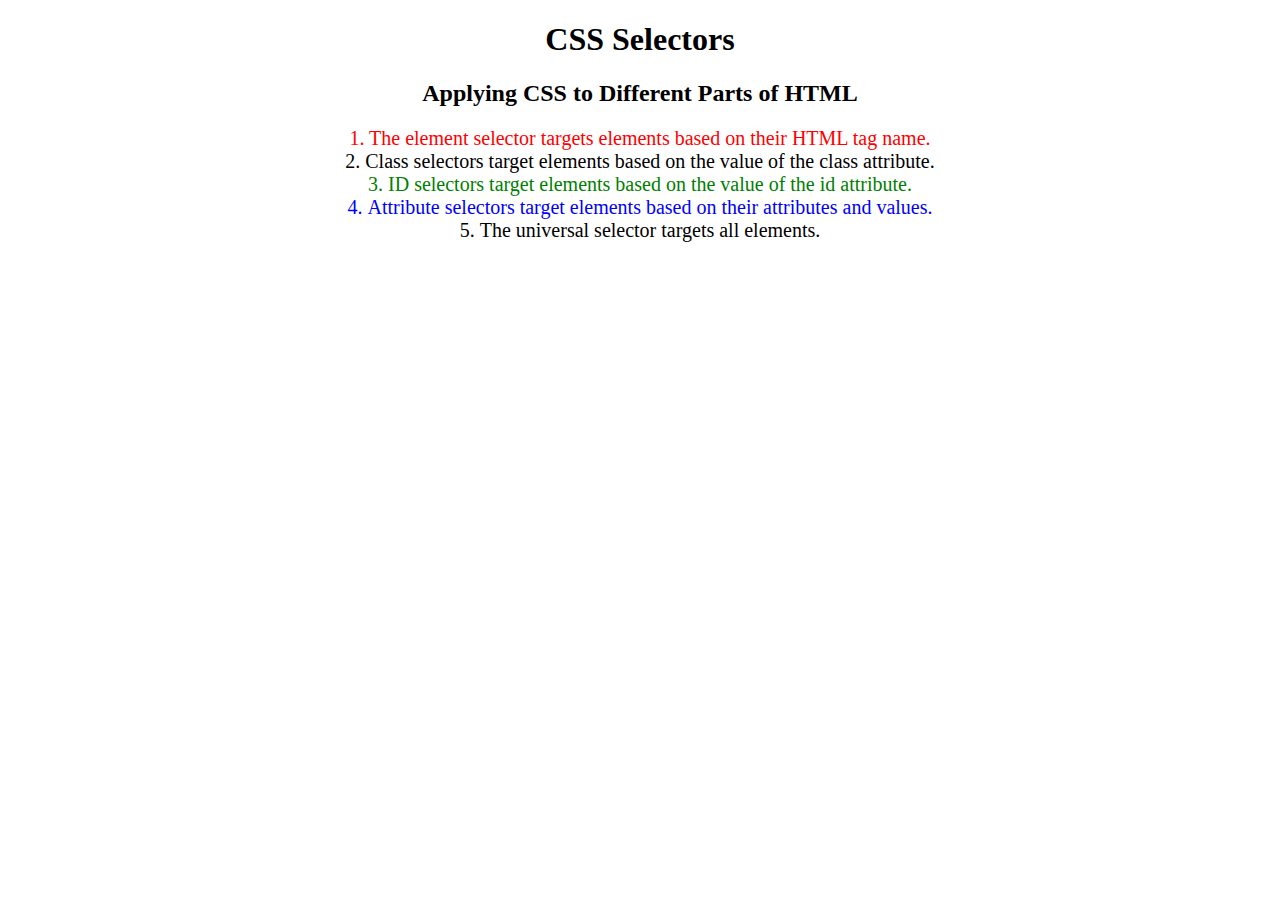
<file: 5.3 CSS Selectors/index.html>
<!DOCTYPE html>
<html lang="en">

<head>
  <meta charset="UTF-8">
  <title>CSS Selectors</title>
  <link rel="stylesheet" href="./style.css" />
</head>

<body>
  <h1>CSS Selectors</h1>
  <h2>Applying CSS to Different Parts of HTML</h2>
  <!-- TODO 1: Set the CSS for all paragraph tags to "color: red" -->
  <p class="note">1. The element selector targets elements based on their HTML tag name.</p>

  <ol>
    <!-- TODO 2: Set the CSS for all elements with a class of "note" to "font-size: 20px" -->
    <li class="note" value="2">Class selectors target elements based on the value of the class attribute.</li>

    <!-- TODO 3: Set the CSS for the element with an id of "id-selector-demo" to "color: green" -->
    <li class="note" id="id-selector-demo" value="3">ID selectors target elements based on the value of the id
      attribute.</li>

    <!-- TODO 4: Set the CSS for the li elements that have the "value" attribute set to "4" to have "color: blue" -->
    <li class="note" value="4">Attribute selectors target elements based on their attributes and values.</li>

    <!-- TODO 5: Set all elements to have "text-align: center" -->
    <li class="note" value="5">The universal selector targets all elements.</li>
  </ol>
</body>

</html>
</file>
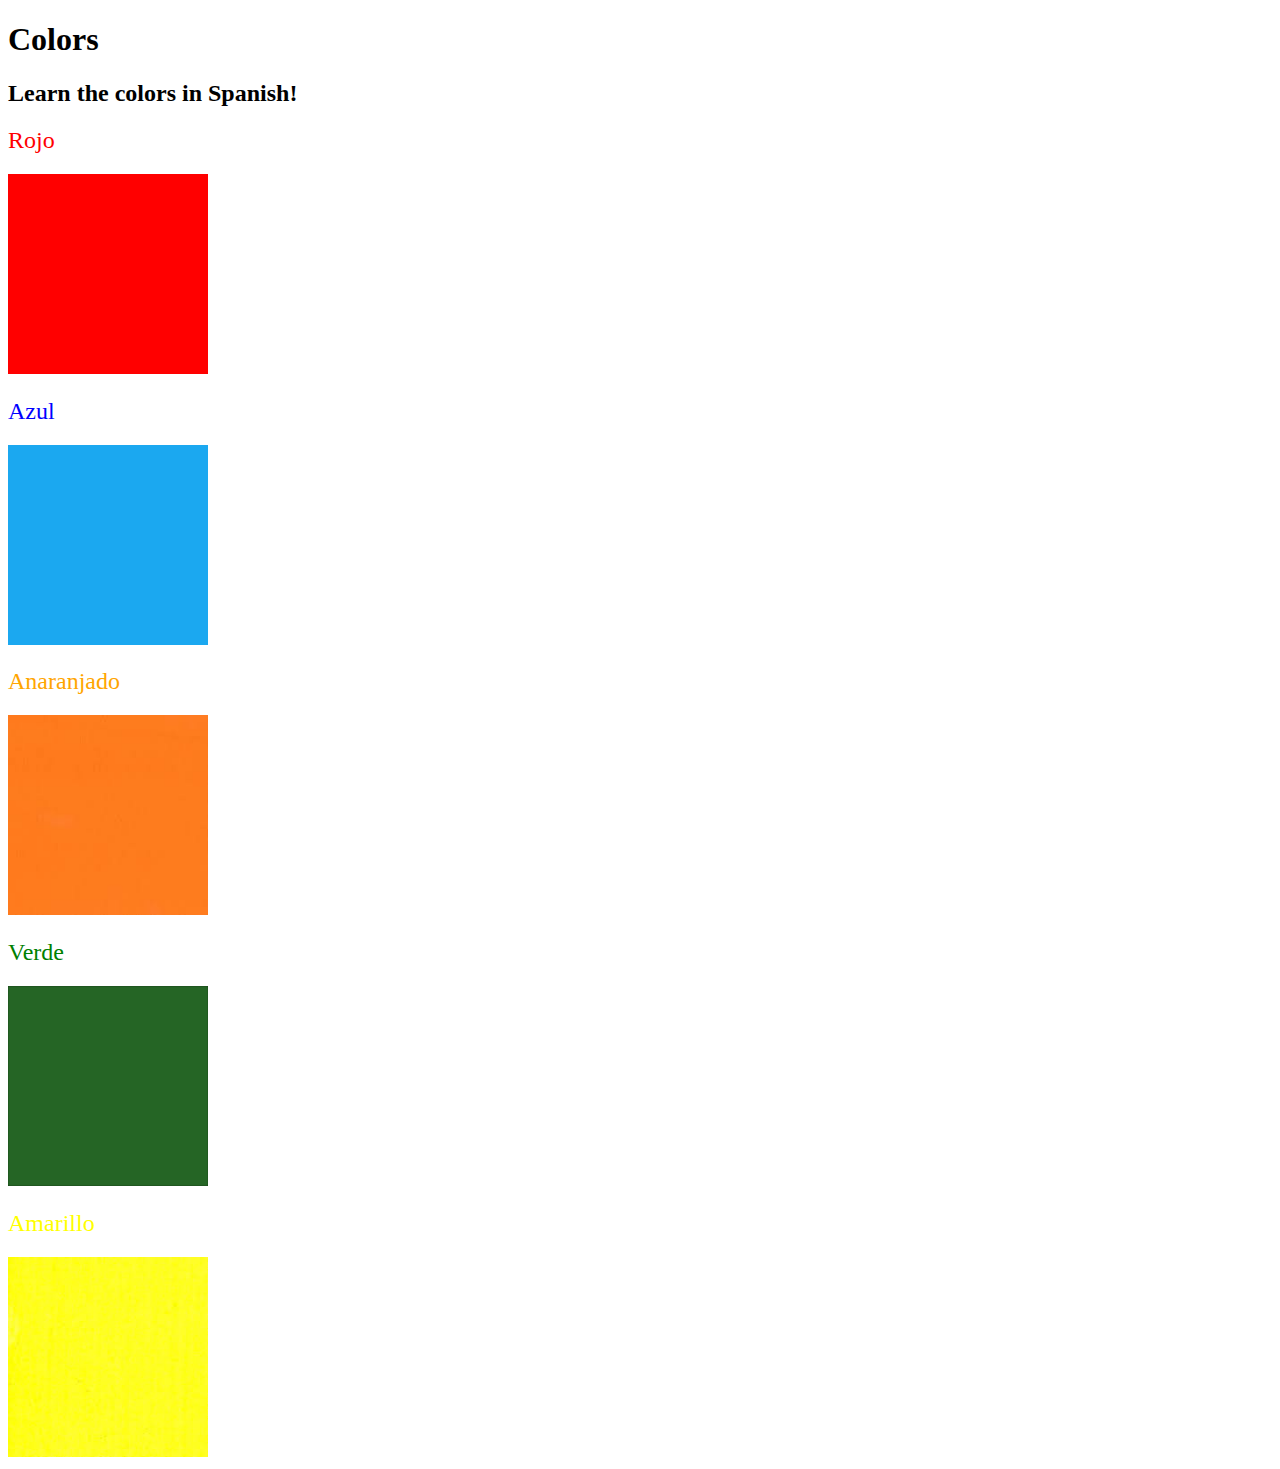
<file: 5.4 Color Vocab Project/index.html>
<!DOCTYPE html>
<html lang="en">

<head>
  <meta charset="UTF-8">
  <title>Spanish Vocabulary</title>
  <link rel="stylesheet" href="./style.css" />
</head>

<body>
  <h1>Colors</h1>
  <h2>Learn the colors in Spanish!</h2>
  <h2 class="color-title" id="red">Rojo</h2>
  <img class="color" src="./assets/images/red.png" alt="red" />

  <h2 class="color-title" id="blue">Azul</h2>
  <img src="./assets/images/blue.png" alt="blue" />

  <h2 class="color-title" id="orange">Anaranjado</h2>
  <img src="./assets/images/orange.png" alt="orange" />

  <h2 class="color-title" id="green">Verde</h2>
  <img src="./assets/images/green.png" alt="green" />

  <h2 class="color-title" id="yellow">Amarillo</h2>
  <img src="./assets/images/yellow.png" alt="yellow" />
</body>

</html>

<!-- 
TODOs
IMPORTANT: You should not need to make ANY CHANGES to index.html
All code should be written in your CSS file.

1. Create a CSS file and incorporate it as an external stylesheet.
2. Use CSS to style each of the color titles to meaning. 
Hint: Use the id to help if you don't know the words in spanish.
3. Use CSS to change all the color titles to have "font-weight: normal;"
4. Use CSS (not HTML) to make all the images 200px heigh and 200px wide. 
Hint: 
https://developer.mozilla.org/en-US/docs/Web/CSS/height
https://developer.mozilla.org/en-US/docs/Web/CSS/width
-->
</file>
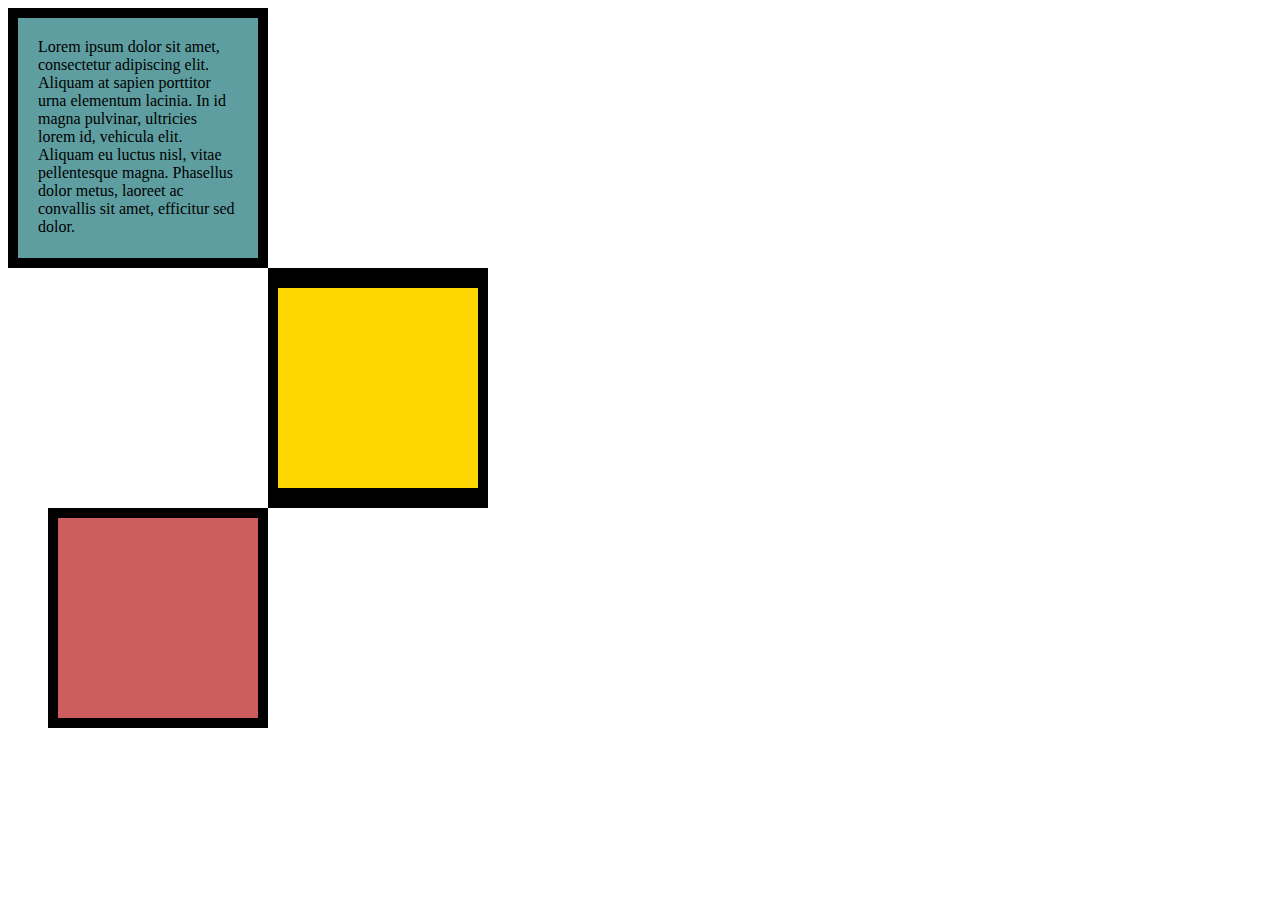
<file: 6.3 CSS Box Model/index.html>
<!DOCTYPE html>
<html lang="en">

<head>
  <meta charset="UTF-8">
  <title>CSS Box Model</title>
  <style>
    /* Write your CSS code here */
    div{
      height: 200px;
      width: 200px;
    }
    p{
      margin: 0px;
    }
    #cadetblue{
      background-color: cadetblue;
      padding: 20px;
      border: 10px solid black;
    }
    #gold{
      background-color: gold;
      border-color: black;
      border-style: solid;
      border-width: 20px 10px;
      margin-left: 260px;

    }
    #indianred{
      background-color: indianred;
      border: 10px solid black;
      margin-left: 40px;
    }
  </style>
</head>

<body>


  <!-- TODOs:
1. Create 3 Boxes using the div element.
2. Set their sizes to 200px heigh by 200px wide.
3. Set different background colors for each of the boxes (I used cadetblue, gold and indianred).
4. Add a paragraph <p> element into the first div and add the following words:
    Lorem ipsum dolor sit amet, consectetur adipiscing elit. Aliquam at sapien porttitor urna elementum lacinia. In
    id magna pulvinar, ultricies lorem id, vehicula elit. Aliquam eu luctus nisl, vitae pellentesque magna. Phasellus
    dolor metus, laoreet ac convallis sit amet, efficitur sed dolor.
5. Set the 1st div to have 20px padding all around with a black 10px border.
6. Fix the style of the <p> element to remove all margins.
Hint: Use the CSS inspector in Chrome.
7. Set the 2nd div to have a 20px border on top and bottom and 10px border left and right. (See goal image)
8. Set the 3rd div to have a 10px border 
9. Set the margins for the divs so that each box corner touches the other. (See the goal image)
-->
<div id="cadetblue">
  <p > Lorem ipsum dolor sit amet, consectetur adipiscing elit. Aliquam at sapien porttitor urna elementum lacinia. In
    id magna pulvinar, ultricies lorem id, vehicula elit. Aliquam eu luctus nisl, vitae pellentesque magna. Phasellus
    dolor metus, laoreet ac convallis sit amet, efficitur sed dolor.</p>
</div>
<div id="gold"></div>
<div id="indianred"></div>
</body>

</html>
</file>
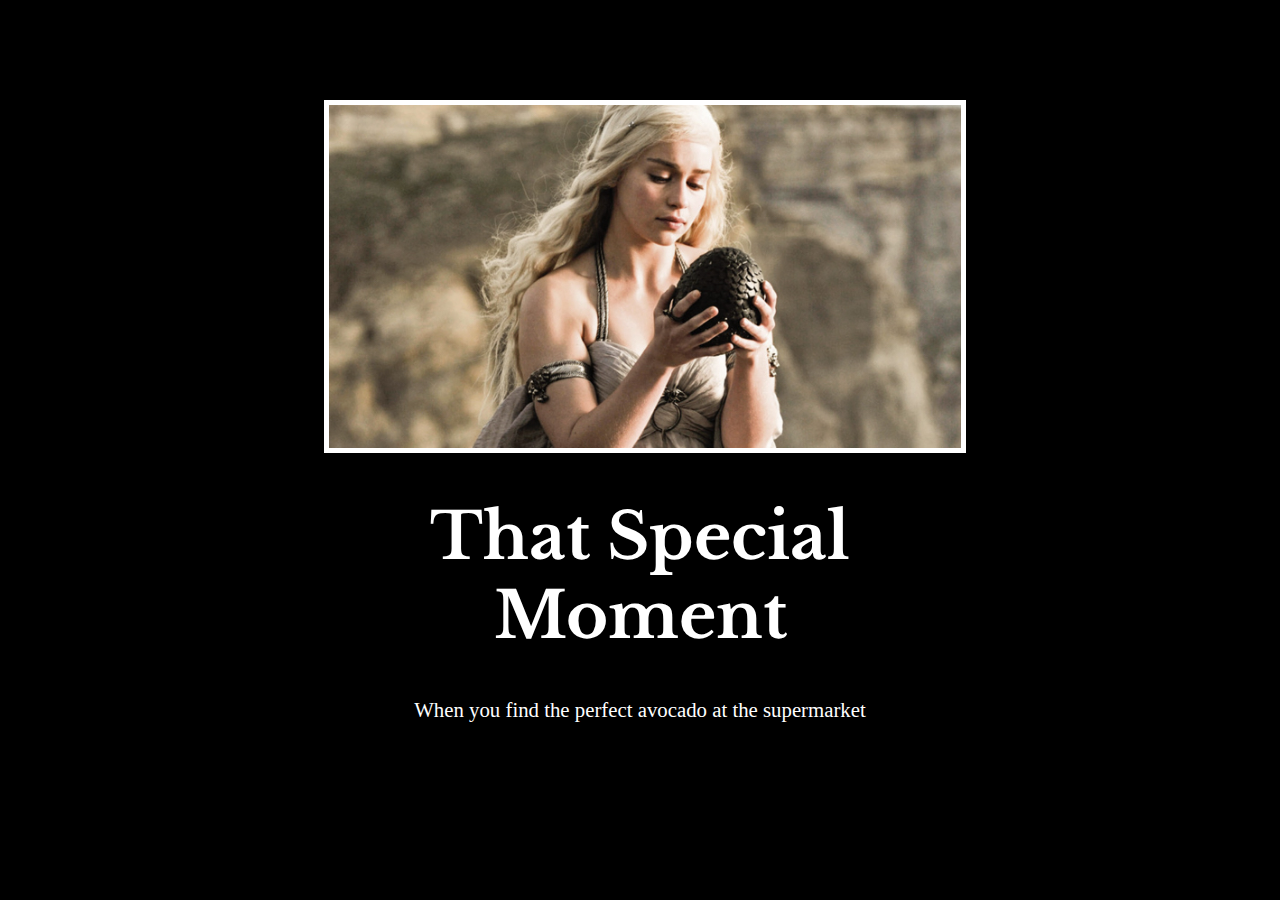
<file: 6.4 Motivation Meme Project/index.html>
<!-- 
  TODO: Create a motivational post website.
Style it how ever you like. 
Look at the goal image for inspiration.
But it must have the following features:
1. The main h1 text should be using the Regular Libre Baskerville Font from Google Fonts:
  https://fonts.google.com/specimen/Libre+Baskerville
2. The text should be white and background black.
3. Add your own image into the images folder inside assets. It should have a 5px white border.
4. The text should be center aligned.
5. Create a div to contain the h1, p and img elements. Adjust the margins so that the image and text are centered on the page. 
  Hint: You horizontally center a div by giving it a width of 50% and a margin-left of 25%.
  Hint: Set the image to have a width of 100% so it fills the div. 
6. Read about the text-transform property on MDN docs to make the h1 uppercase with CSS.
  https://developer.mozilla.org/en-US/docs/Web/CSS/text-transform 
-->
<!DOCTYPE html>
<html lang="en">
<head>
  <title>Motivacional Site</title>
  <link rel="stylesheet" href="./style.css">
  <link rel="preconnect" href="https://fonts.googleapis.com">
  <link rel="preconnect" href="https://fonts.gstatic.com" crossorigin>
  <link href="https://fonts.googleapis.com/css2?family=Libre+Baskerville:ital,wght@0,400;0,700;1,400&display=swap" rel="stylesheet">
</head>
<body>
  <div id="main">
      <img src="assets/images/daenerys.jpeg" alt="">
      <h1> That Special Moment</h1>
      <p>When you find the perfect avocado at the supermarket</p>
  </div>
</body>
</html>
</file>
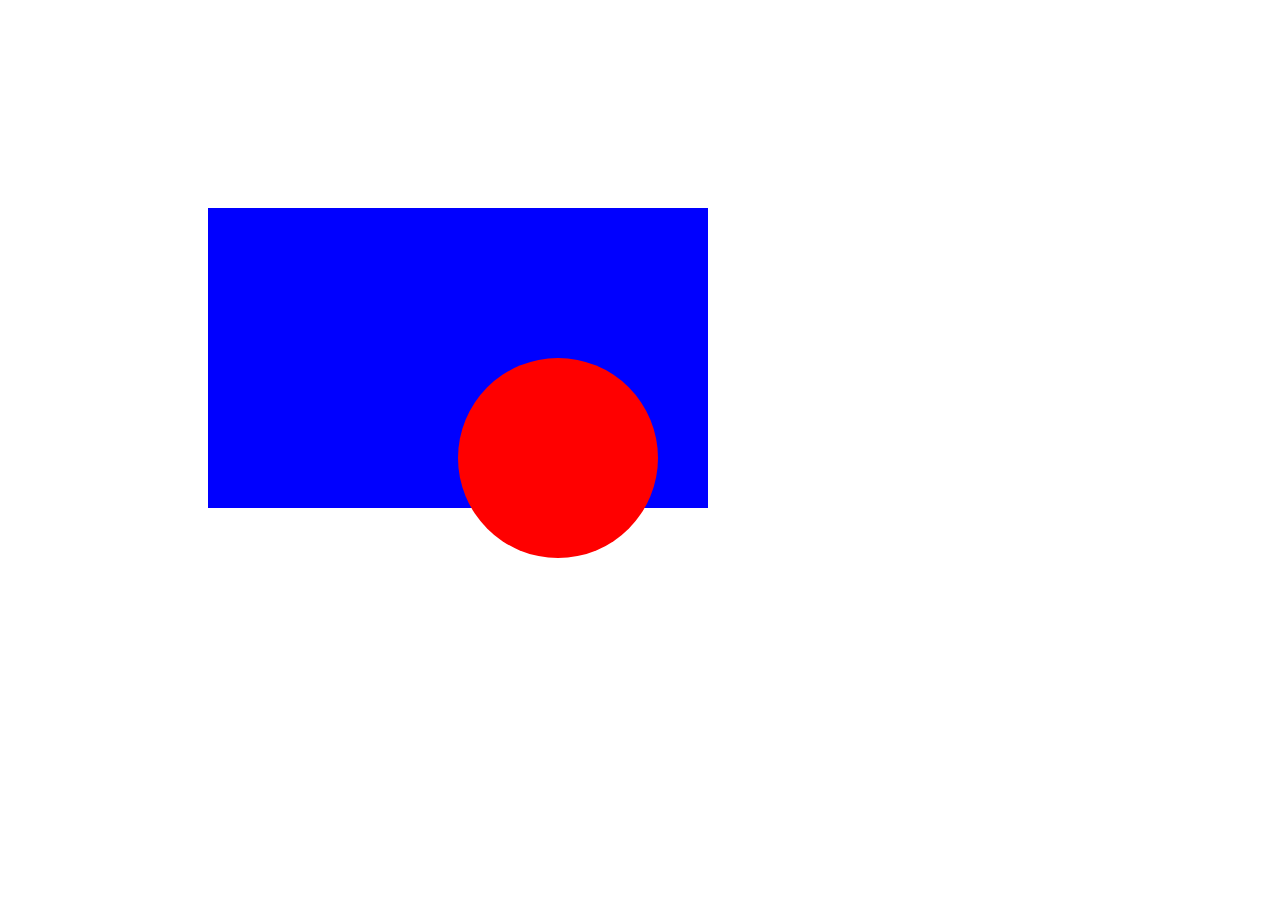
<file: 7.2 CSS Positioning/index.html>
<!DOCTYPE html>
<html>

<head>
  <title>CSS Positioning Exercise</title>
  <style>
    /* Write your code here */
    .red-circle{
      background-color: red;
      width: 200px;
      height: 200px;
      border-radius: 50%;
      position: absolute;
      left: 250px;
      top: 150px;
    }
    .blue-box{
      background-color: blue;
      width: 500px;
      height: 300px;
      position: relative;
      left: 200px;
      top: 200px
    }
  </style>
</head>

<body>
  <div class="blue-box">
    <div class="red-circle">
    </div>
  </div>

</body>

</html>
</file>
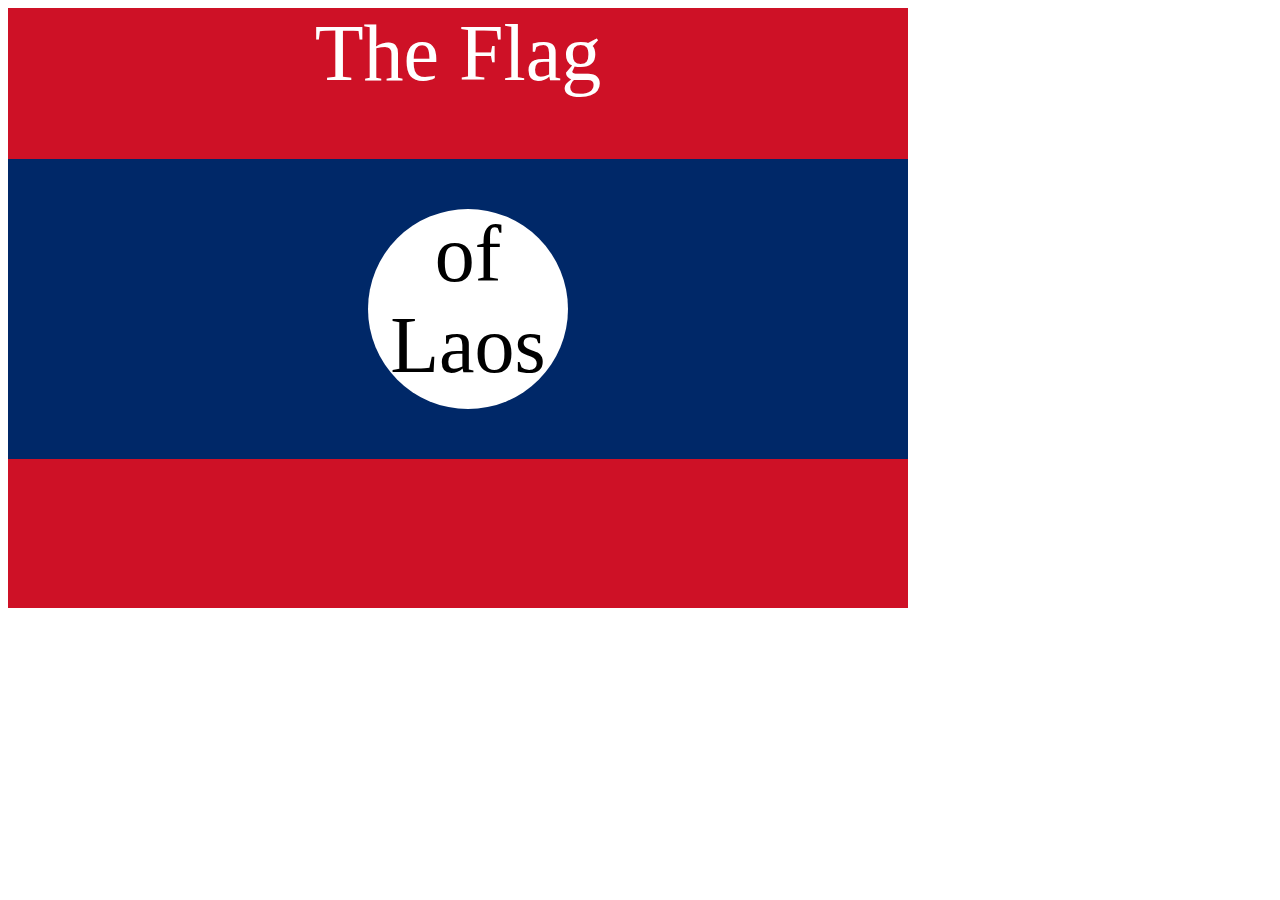
<file: 7.3 CSS Flag Project/index.html>
<!DOCTYPE html>
<html lang="en">

<head>
  <meta charset="UTF-8">
  <title>CSS Flag Project</title>
  <style>
    /* Write your CSS Code here */
    .flag{
      position: relative;
      height: 600px;
      width: 900px;
      background-color: #ce1126;
    }
    .flag > p{
      color: white;
      font-size: 5rem;
      text-align: center;
      margin: 0px;
    }
    .flag div {
      position: relative;
      top: 10%;
      background-color: #002868;
      height: 50%;
      margin: 0px;
    }

    div div p{
      position: absolute;
      top: 13%;
      left: 40%;
      margin: 0px;
      text-align: center;
      height: 200px;
      width: 200px;
      font-size: 5rem;
      background-color: white;
      border-radius: 50%;
    }

  </style>
</head>

<!-- 
  IMPORTANT! Do not change any HTML
Don't add any classes/ids/elements 
Use what you know about combining selectors 
and CSS specificity instead.
Hint 1: The flag is 900px by 600px and the circle is 200px by 200px.
Hint 2: You can use CSS inspection to get the colors from
https://appbrewery.github.io/flag-of-laos/
-->

<body>
  <div class="flag">
    <p>The Flag</p>
    <div>
      <div>
        <p>of Laos</p>
      </div>
    </div>
  </div>
</body>

</html>
</file>
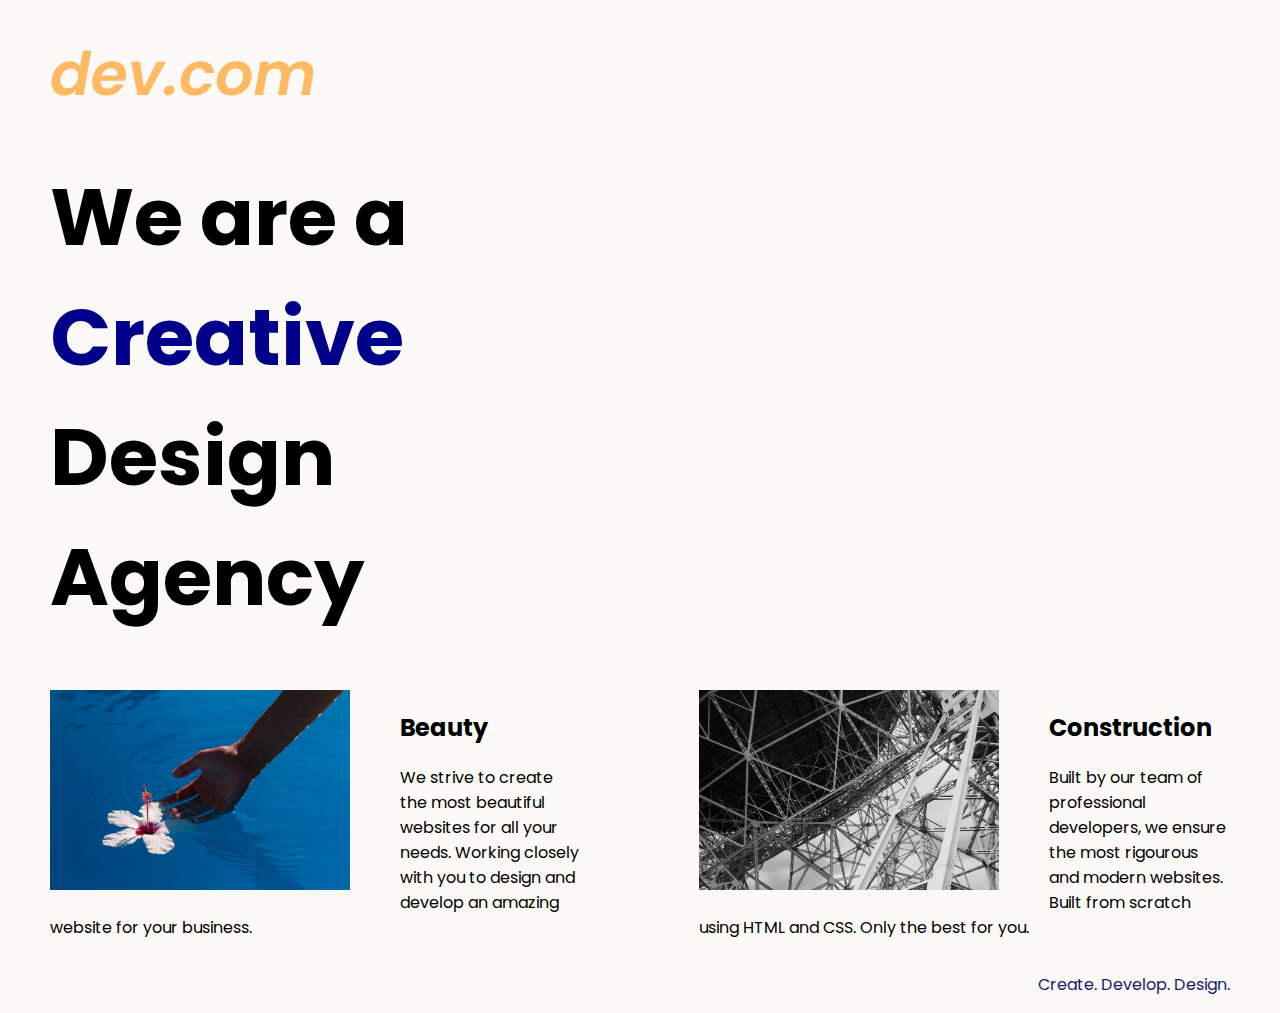
<file: 8.4 Web Design Agency Project/index.html>
<!DOCTYPE html>
<html lang="en">

<head>
  <meta charset="UTF-8">
  <meta name="viewport" content="width=device-width, initial-scale=1.0">
  <title>Agency</title>
  <link rel="stylesheet" href="./style.css">
  <link rel="preconnect" href="https://fonts.googleapis.com">
  <link rel="preconnect" href="https://fonts.gstatic.com" crossorigin>
  <link href="https://fonts.googleapis.com/css2?family=Poppins:wght@400;700&display=swap" rel="stylesheet">
</head>

<body>
  <div class="main">
    <img class="logo" src="./assets/images/logo.png" alt="logo">
    <h1>We are a <span>Creative</span> Design Agency</h1>
    <div class="left card"><img class="tile-image" src="./assets/images/beautiful.jpg" alt="hand and flower in water">
      <h2 class="card-title">Beauty</h2>
      <p class="card-text">We strive to create the most beautiful websites for all your needs. Working closely with you
        to
        design and
        develop an amazing website for your business.</p>
    </div>

    <div class="right card"><img class="tile-image" src="./assets/images/construction.jpg" alt="metal structure">
      <h2 class="card-title">Construction</h2>
      <p>Built by our team of professional developers, we ensure the most rigourous and modern websites. Built from
        scratch using HTML and CSS. Only the best for you.</p>
    </div>

  </div>
  <footer>
    <p>Create. Develop. Design.</p>
  </footer>
</body>

</html>
</file>
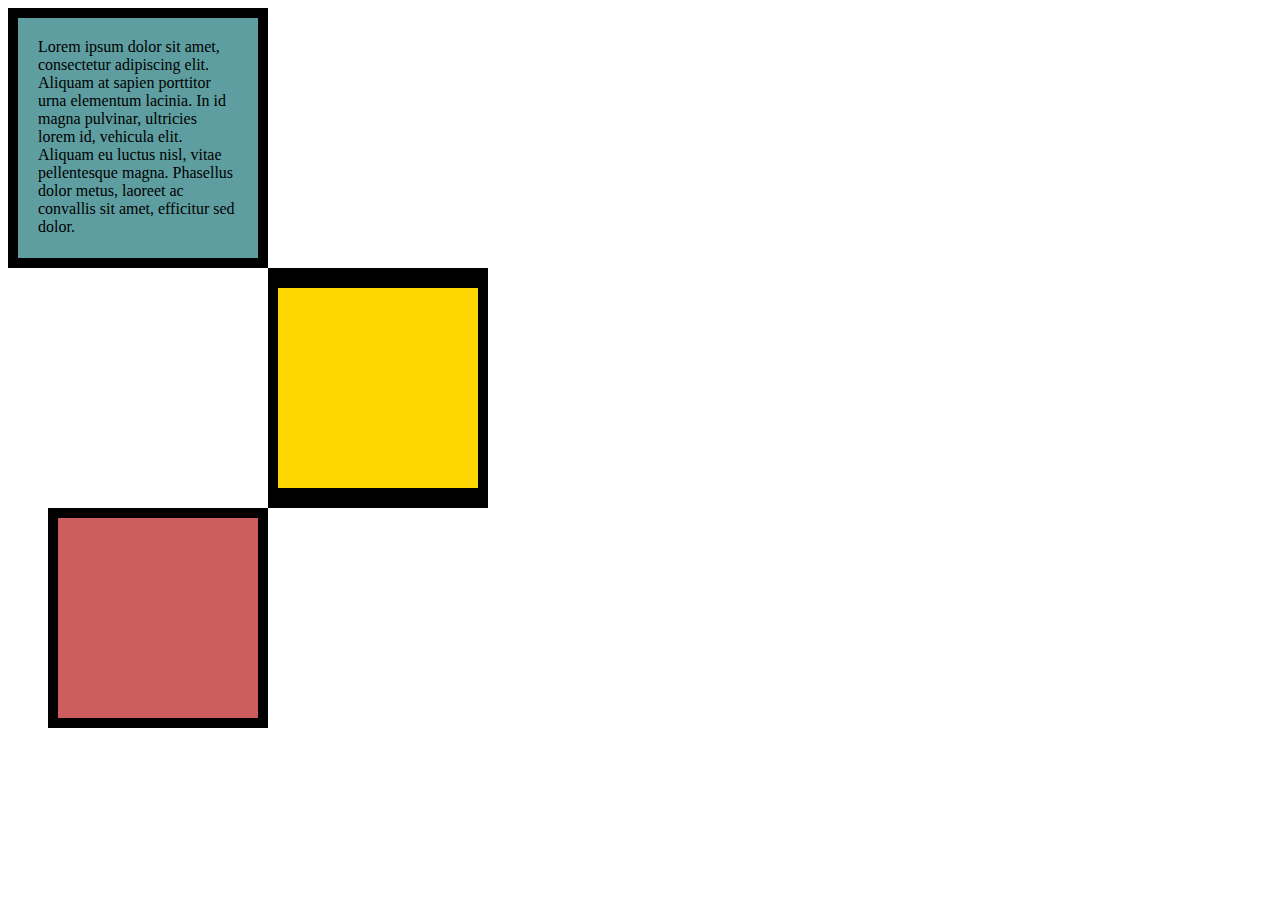
<file: 6.3 CSS Box Model/solution.html>
<!DOCTYPE html>
<html lang="en">

<head>
  <meta charset="UTF-8">
  <title>CSS Box Model</title>
  <style>
    div {
      height: 200px;
      width: 200px;
    }

    p {
      margin: 0;
    }

    #first {
      background-color: cadetblue;
      padding: 20px;
      border: 10px solid black;
    }

    #second {
      background-color: gold;
      border: solid black;
      border-width: 20px 10px;
      margin-left: 260px;
    }

    #third {
      background-color: indianred;
      border: 10px solid black;
      margin-left: 40px;
    }
  </style>
</head>

<body>
  <div id="first">
    <p>Lorem ipsum dolor sit amet, consectetur adipiscing elit. Aliquam at sapien porttitor urna elementum lacinia. In
      id magna pulvinar, ultricies lorem id, vehicula elit. Aliquam eu luctus nisl, vitae pellentesque magna. Phasellus
      dolor metus, laoreet ac convallis sit amet, efficitur sed dolor. </p>
  </div>
  <div id="second">

  </div>
  <div id="third">

  </div>
</body>

</html>
</file>
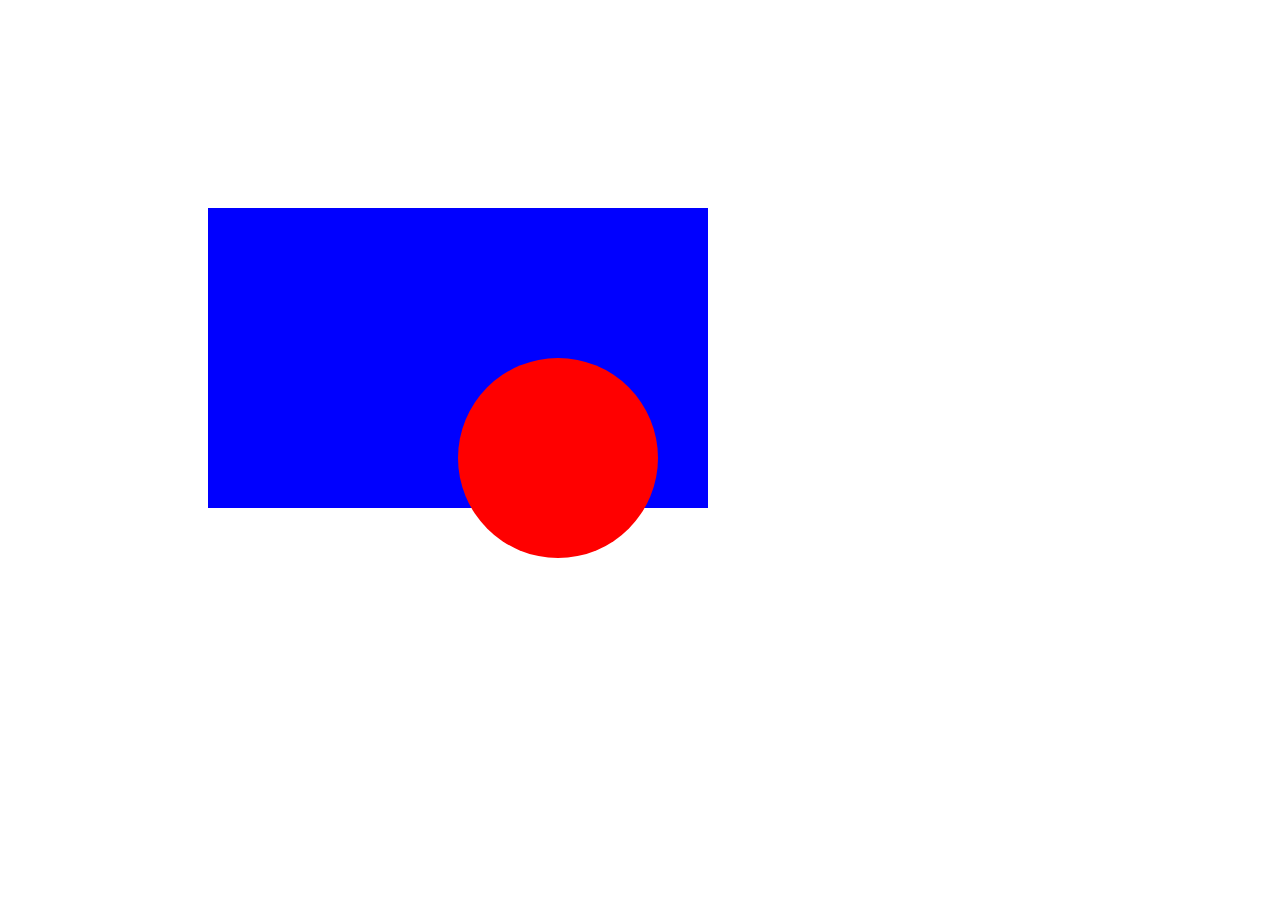
<file: 7.2 CSS Positioning/solution.html>
<!DOCTYPE html>
<html>

<head>
  <title>CSS Positioning Exercise</title>
  <style>
    .red-circle {
      width: 200px;
      height: 200px;
      background-color: red;
      border-radius: 50%;
      position: absolute;
      top: 150px;
      left: 250px;
    }
    
    .blue-box {
      background-color: blue;
      width: 500px;
      height: 300px;
      position: relative;
      top: 200px;
      left: 200px;
    }

  </style>
</head>

<body>
  <div class="blue-box">
    <div class="red-circle"></div>
  </div>
</body>

</html>
</file>
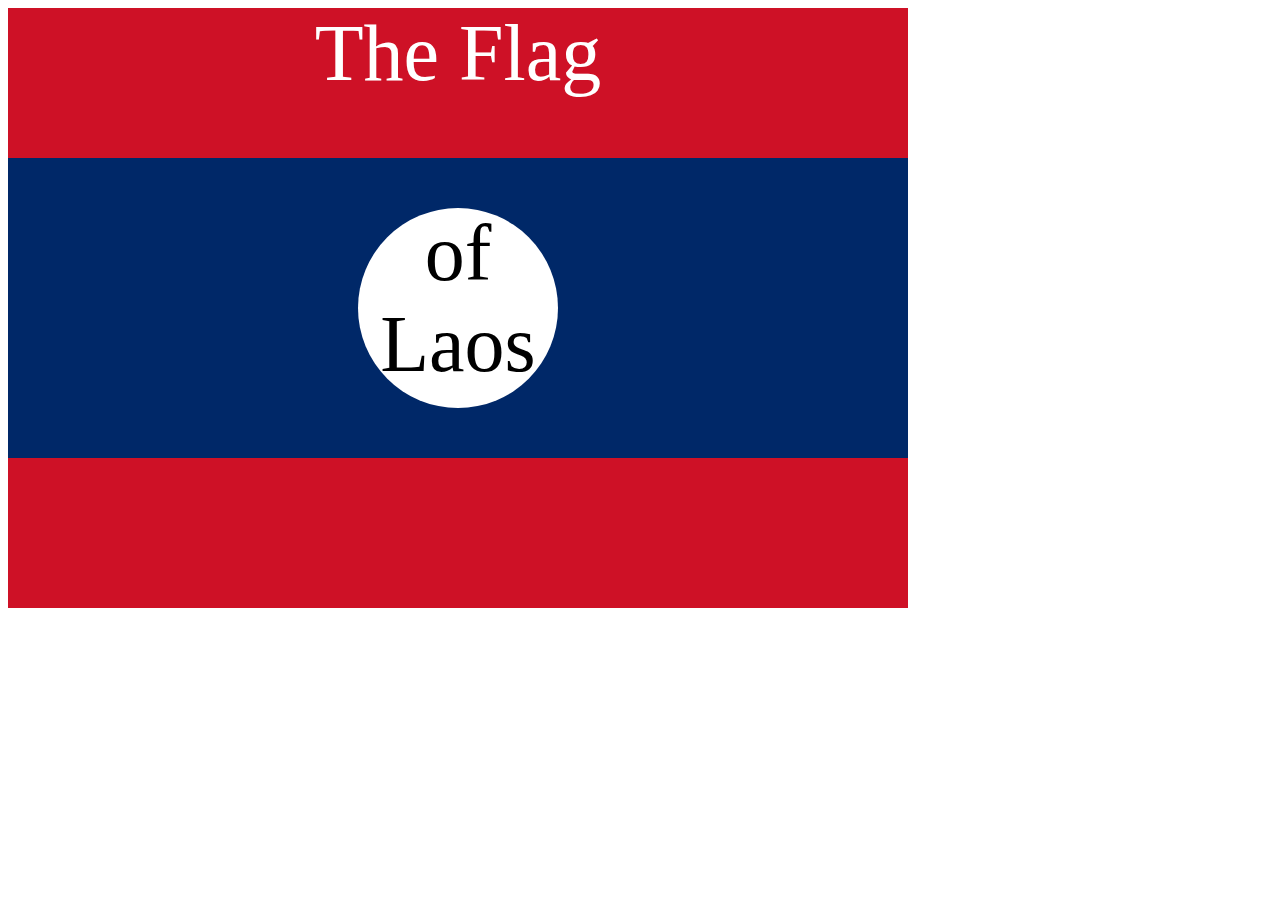
<file: 7.3 CSS Flag Project/solution.html>
<!DOCTYPE html>
<html lang="en">

<head>
  <meta charset="UTF-8">
  <title>CSS Flag Project</title>
  <style>
    .flag {
      width: 900px;
      height: 600px;
      position: relative;
      background-color: #CE1126;

    }

    .flag > div {
      background-color: #002868;
      height: 300px;
      width: 100%;
      position: absolute;
      top: 150px;
    }

    .flag > div > div {
      background-color: white;
      position: absolute;

      height: 200px;
      width: 200px;
      border-radius: 50%;
      top: 50px;
      left: 350px;
    }

    p {
      font-size: 5rem;
      color: white;
      text-align: center;
      padding: 0;
      margin: 0;
    }

    .flag>div div p {
      color: black;
    }
  </style>
</head>

<body>
  <div class="flag">
    <p>The Flag</p>
    <div>
      <div>
        <p>of Laos</p>
      </div>
    </div>
  </div>
</body>

</html>
</file>
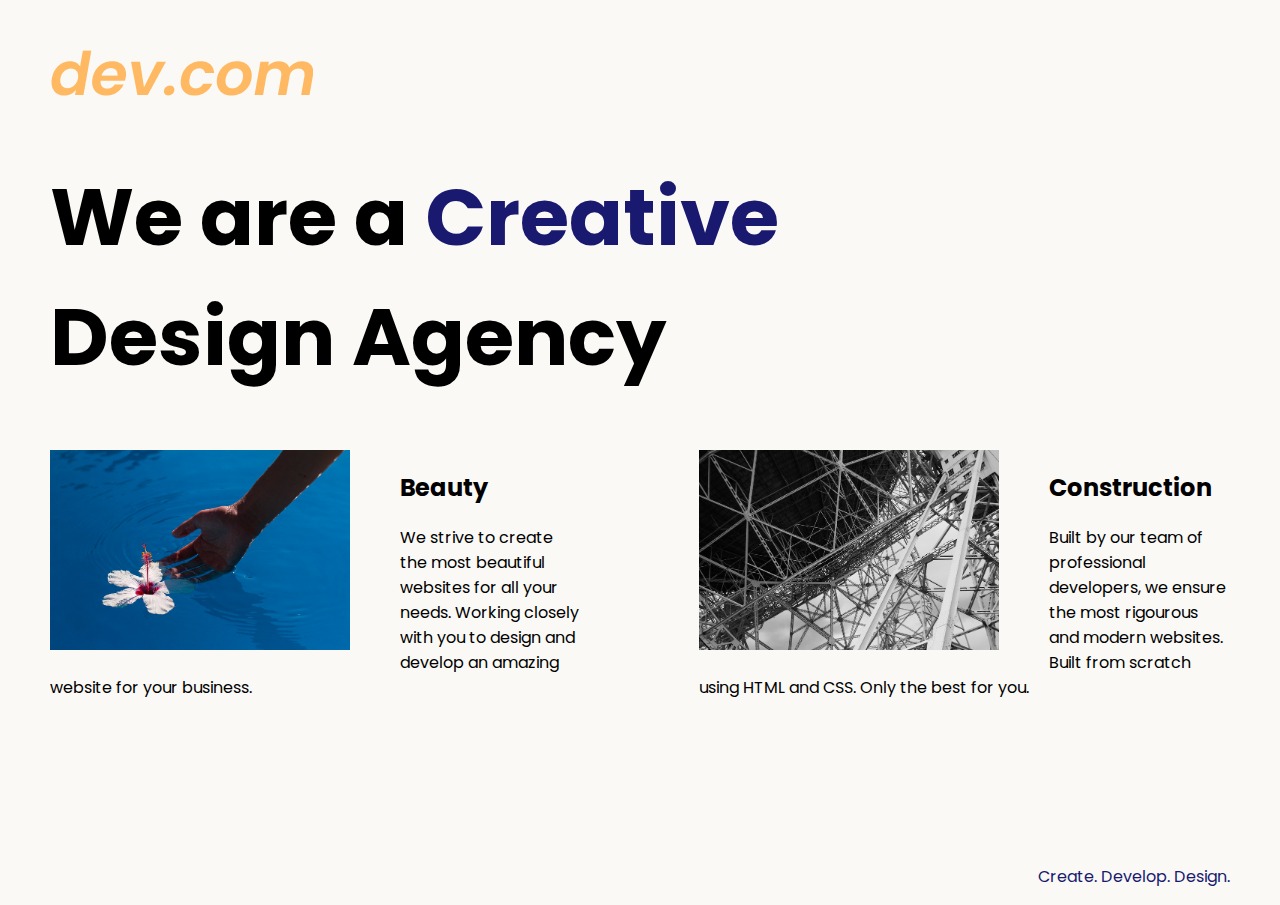
<file: 8.4 Web Design Agency Project/solution.html>
<!DOCTYPE html>
<html lang="en">

<head>
  <meta charset="UTF-8">
  <meta name="viewport" content="width=device-width, initial-scale=1.0">
  <title>Agency</title>
  <link rel="stylesheet" href="./solution.css">
  <link rel="preconnect" href="https://fonts.googleapis.com">
  <link rel="preconnect" href="https://fonts.gstatic.com" crossorigin>
  <link href="https://fonts.googleapis.com/css2?family=Poppins:wght@400;700&display=swap" rel="stylesheet">
</head>

<body>
  <div class="main">
    <img class="logo" src="./assets/images/logo.png" alt="logo">
    <h1>We are a <span class="creative">Creative</span> <br />Design Agency</h1>
    <div class="left card"><img class="tile-image" src="./assets/images/beautiful.jpg" alt="hand and flower in water">
      <h2 class="card-title">Beauty</h2>
      <p class="card-text">We strive to create the most beautiful websites for all your needs. Working closely with you
        to
        design and
        develop an amazing website for your business.</p>
    </div>

    <div class="right card"><img class="tile-image" src="./assets/images/construction.jpg" alt="metal structure">
      <h2 class="card-title">Construction</h2>
      <p>Built by our team of professional developers, we ensure the most rigourous and modern websites. Built from
        scratch using HTML and CSS. Only the best for you.</p>
    </div>

  </div>
  <footer>
    <p>Create. Develop. Design.</p>
  </footer>
</body>

</html>
</file>
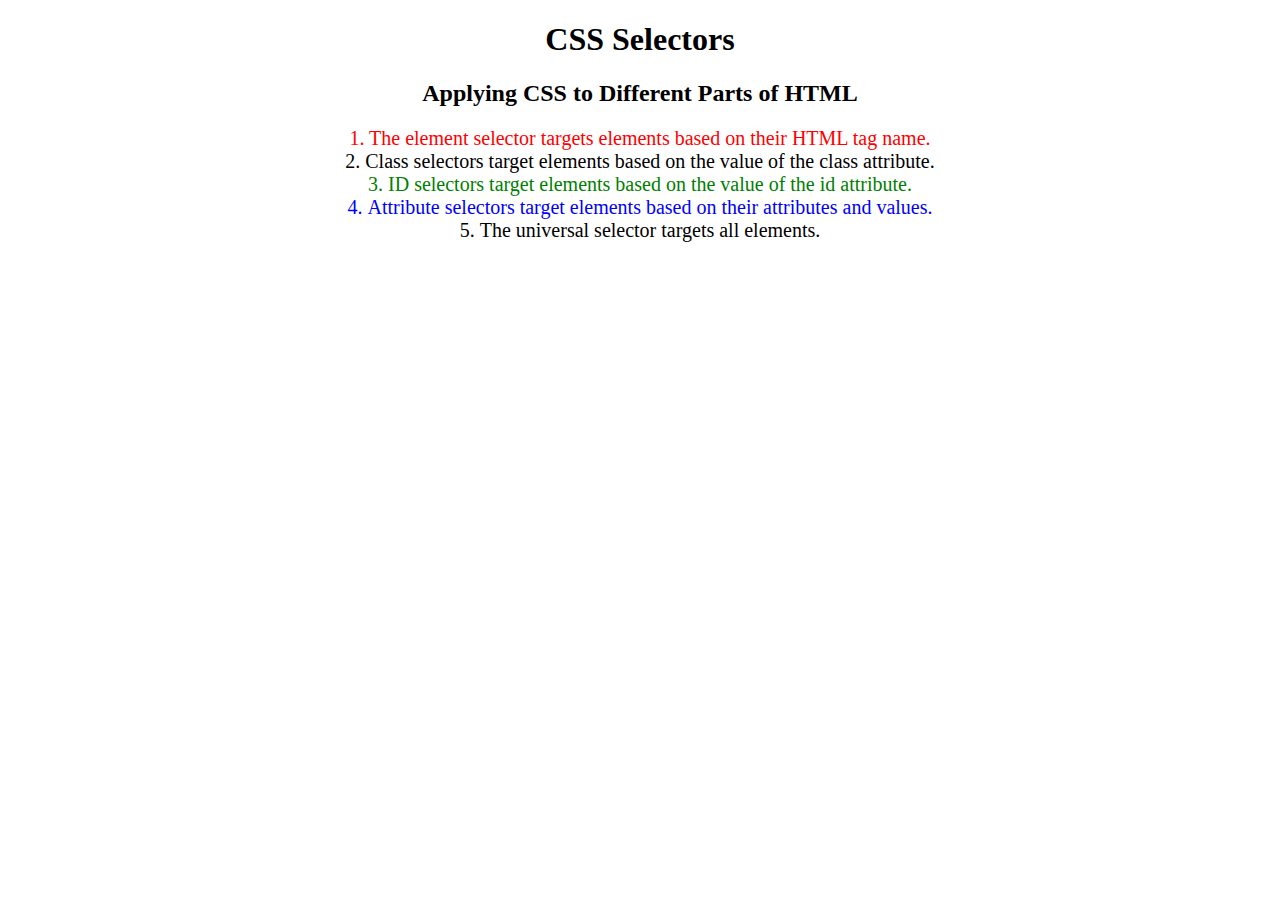
<file: 5.3 CSS Selectors/solution/solution.html>
<!DOCTYPE html>
<html lang="en">

<head>
  <meta charset="UTF-8">
  <title>CSS Selectors</title>
  <link rel="stylesheet" href="./solution-style.css" />
</head>

<body>
  <h1>CSS Selectors</h1>
  <h2>Applying CSS to Different Parts of HTML</h2>
  <!-- TODO 1: Set the CSS for all paragraph tags to "color: red" -->
  <p class="note">1. The element selector targets elements based on their HTML tag name.</p>

  <ol>
    <!-- TODO 2: Set the CSS for all elements with a class of "note" to "font-size: 20px" -->
    <li class="note" value="2">Class selectors target elements based on the value of the class attribute.</li>

    <!-- TODO 3: Set the CSS for the element with an id of "id-selector-demo" to "color: green" -->
    <li class="note" id="id-selector-demo" value="3">ID selectors target elements based on the value of the id
      attribute.</li>

    <!-- TODO 4: Set the CSS for the li elements that have the "value" attribute set to "4" to have "color: blue" -->
    <li class="note" value="4">Attribute selectors target elements based on their attributes and values.</li>

    <!-- TODO 5: Set all elements to have "text-align: center" -->
    <li class="note" value="5">The universal selector targets all elements.</li>
  </ol>
</body>

</html>
</file>
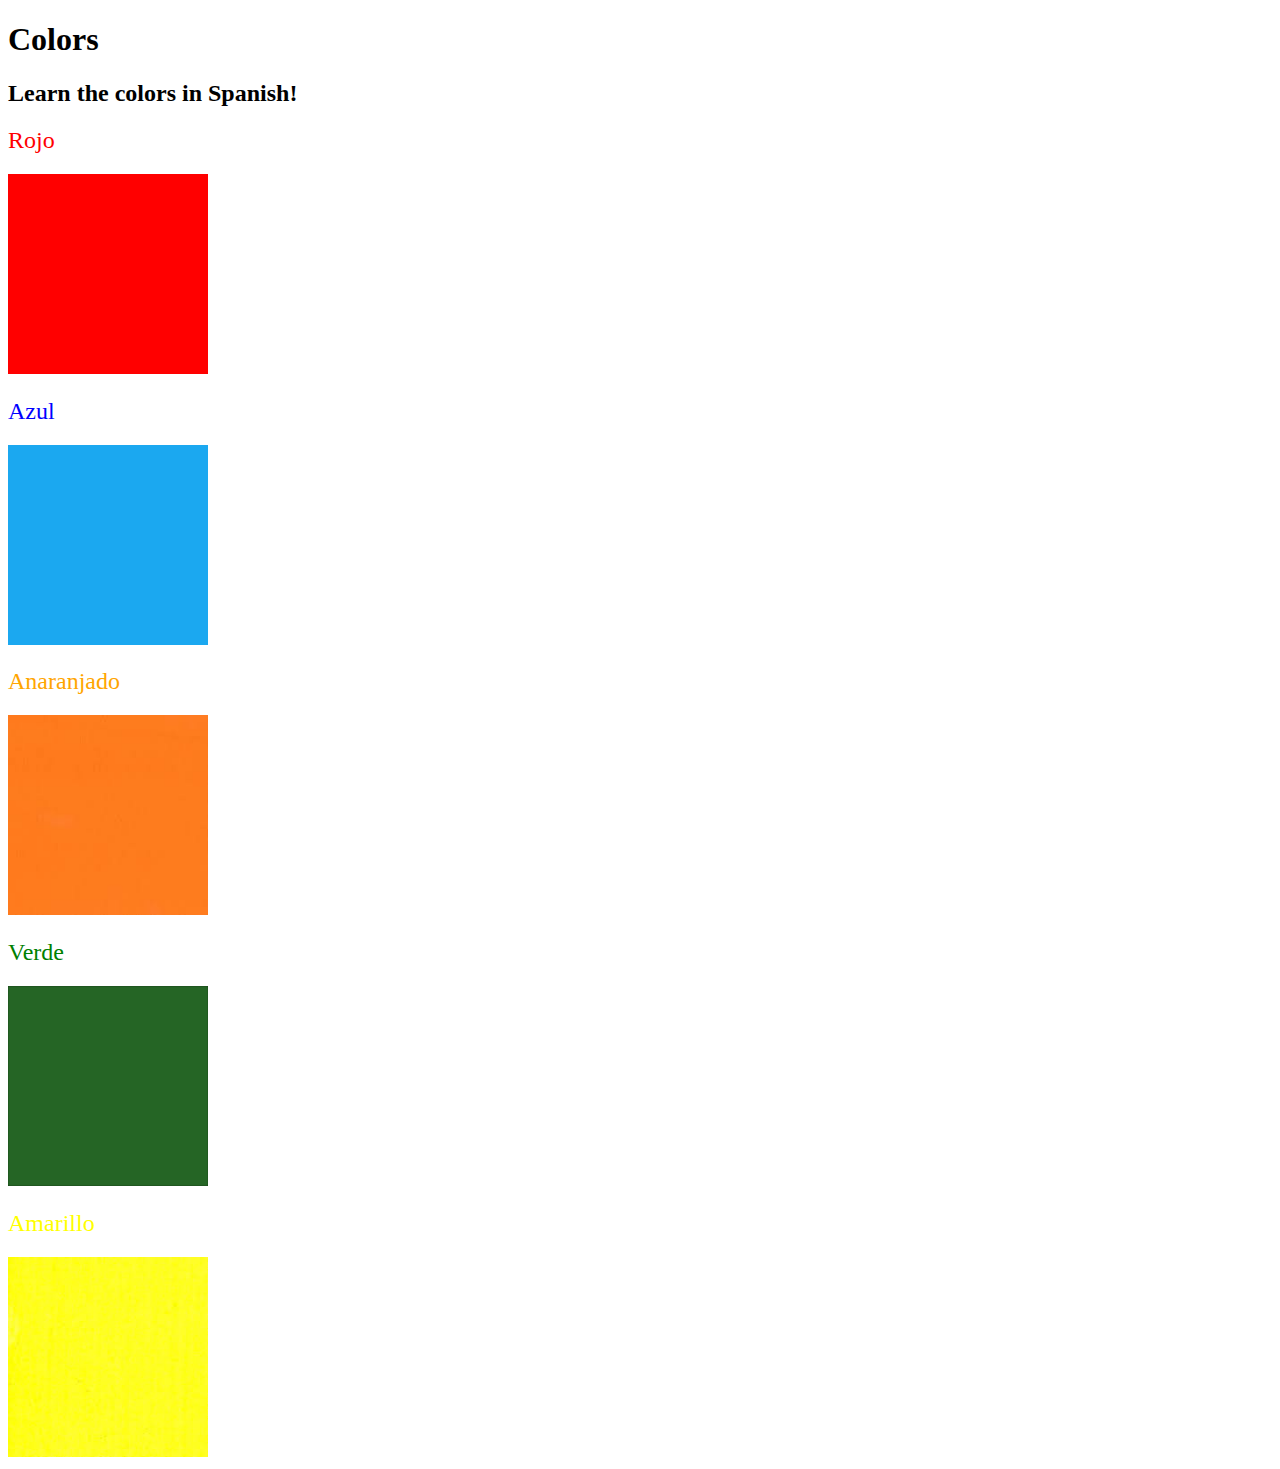
<file: 5.4 Color Vocab Project/solution/solution.html>
<!DOCTYPE html>
<html lang="en">

<head>
  <meta charset="UTF-8">
  <title>Spanish Vocabulary</title>
  <link rel="stylesheet" href="./style.css" />
</head>

<body>
  <h1>Colors</h1>
  <h2>Learn the colors in Spanish!</h2>
  <h2 class="color-title" id="red">Rojo</h2>
  <img class="color" src="./assets/images/red.png" alt="red" />

  <h2 class="color-title" id="blue">Azul</h2>
  <img src="./assets/images/blue.png" alt="blue" />

  <h2 class="color-title" id="orange">Anaranjado</h2>
  <img src="./assets/images/orange.png" alt="orange" />

  <h2 class="color-title" id="green">Verde</h2>
  <img src="./assets/images/green.png" alt="green" />

  <h2 class="color-title" id="yellow">Amarillo</h2>
  <img src="./assets/images/yellow.png" alt="yellow" />
</body>

</html>
</file>
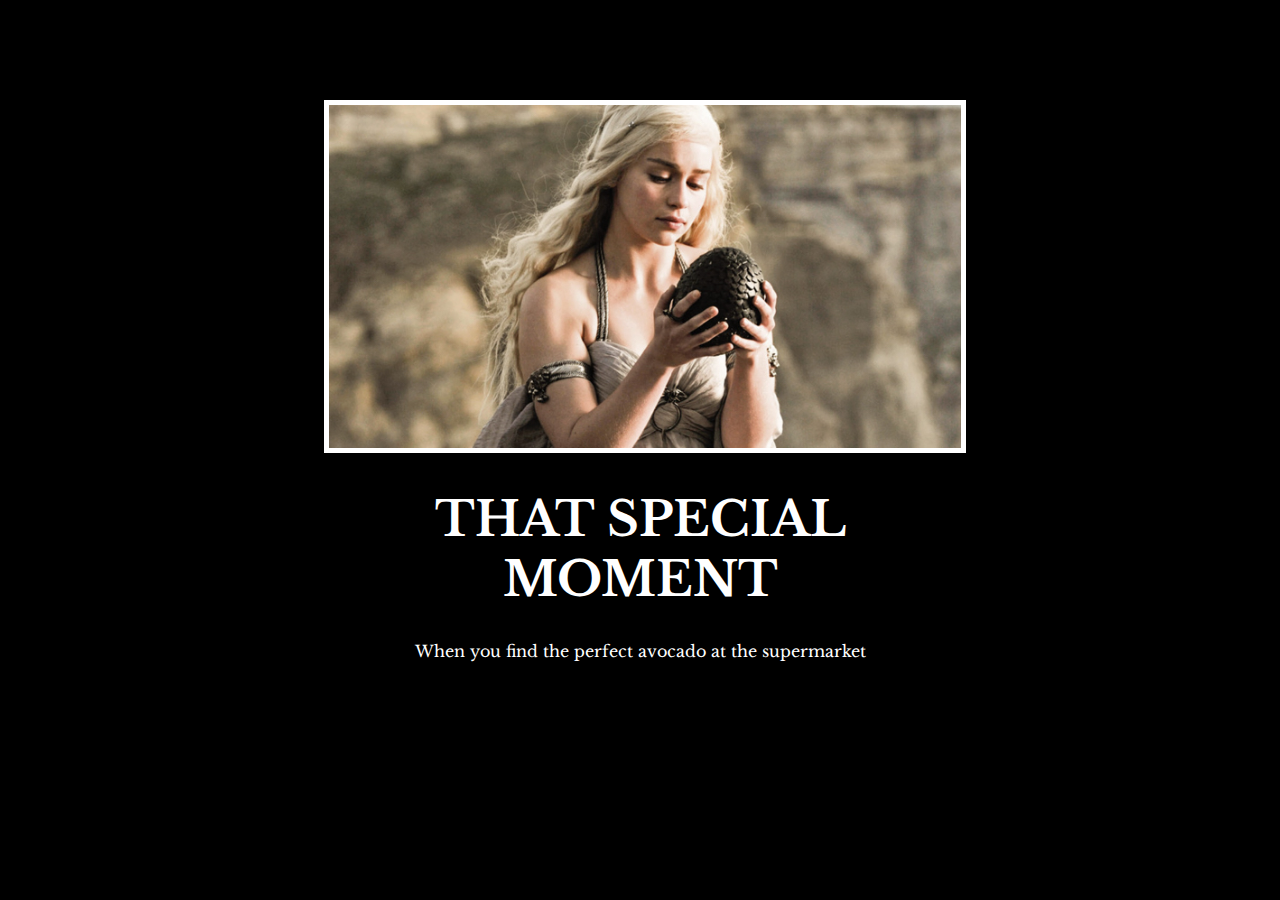
<file: 6.4 Motivation Meme Project/solution/solution.html>
<!DOCTYPE html>
<html lang="en">

<head>
  <meta charset="UTF-8">
  <title>Motivation Meme</title>
  <link rel="stylesheet" href="./solution.css" />
  <link rel="preconnect" href="https://fonts.googleapis.com">
  <link rel="preconnect" href="https://fonts.gstatic.com" crossorigin>
  <link href="https://fonts.googleapis.com/css2?family=Libre+Baskerville&display=swap" rel="stylesheet">
</head>

<body>

  <div class="poster">
    <img class="motivation-img" src="./assets/images/daenerys.jpeg" src="daenerys with egg" />
    <h1>That Special Moment</h1>
    <p>When you find the perfect avocado at the supermarket</p>
  </div>
</body>

</html>
</file>
<file: 5.3 CSS Selectors/style.css>
ol {
  margin-left: -40px;
  margin-top: -20px;
  list-style-position: inside;
}

/* Write your CSS below, don't change the rules above. */
p{
  color: red;
}
.note{
  font-size: 20px;
}
#id-selector-demo{
  color: green;
}
li[value = "4"]{
  color: blue;
}
*{
  text-align: center;
}
</file>
<file: 5.4 Color Vocab Project/style.css>
.color-title{
    font-weight: normal;
}
#red{
    color: red;
}
#blue{
    color: blue;
}
#orange{
    color: orange;
}
#green{
    color: green;
}
#yellow{
    color: yellow;
}
img{ 
    height: 200px;
    width: 200px;
}
</file>
<file: 6.4 Motivation Meme Project/style.css>
.libre-baskerville-regular {
    font-family: "Libre Baskerville", serif;
    font-weight: 400;
    font-style: normal;
  }
  
  .libre-baskerville-regular-italic {
    font-family: "Libre Baskerville", serif;
    font-weight: 400;
    font-style: italic;
  }
  
  .libre-baskerville-bold {
    font-family: "Libre Baskerville", serif;
    font-weight: 700;
    font-style: normal;
  }
  img{
    width: 100%;
    border: 5px solid white;
  }
  *{
    background-color: black;
  }
  #main{
    width: 50%;
    margin-left: 25%;
    margin-top: 100px;
  }
  h1{
    margin-top: 40px;
    color: white;
    text-align: center;
    font-family: "Libre Baskerville", serif;
    text-transform: capitalize;
    font-size: 4rem;
  }
  p{
    color: white;
    text-align: center;
    font-size: 1.3rem;
  }
</file>
<file: 8.4 Web Design Agency Project/style.css>
body {
  font-family: "Poppins", sans-serif;
  margin: 50px 50px 0 50px;
  background-color: #faf9f6;
  display: flex;
  flex-direction: column;
  min-height: 95vh;
}
.main {
  flex: 1;
}

h1 {
  font-size: 5rem;
  width: 50%
}

footer {
  text-align: right;
  color: midnightblue;
}
.tile-image{
  float: left;
  height: 200px;
  width: 300px;
  margin-right: 50px;
}
.card{
  width: 45%;
}
.right{
  float: right;
}
.left{
  float: left;
}
.card-title p{
  margin: 0;
  float: left;
  width: 47%;
}
span{
  color: darkblue;
}
@media (max-width: 700px){
  .card{
    display: block;
    width: 100%;
  }
  h1{
    font-size: 3rem;
    width: 100%;
    text-align: center;
  }
  .tile-image{
    display: inline;
    width: 100%;
  }
  .logo{
    width: 20%;
  }
}
</file>
<file: 8.4 Web Design Agency Project/solution.css>
body {
  font-family: "Poppins", sans-serif;
  margin: 50px 50px 0 50px;
  background-color: #faf9f6;
  display: flex;
  flex-direction: column;
  min-height: 95vh;
}
.main {
  flex: 1;
}

h1 {
  font-size: 5rem;
}

footer {
  text-align: right;
  color: midnightblue;
}

.tile-image {
  height: 200px;
  float: left;
  margin-right: 50px;
}

.card {
  width: 45%;
}

.left {
  float: left;
}

.right {
  float: right;
}

.creative {
  color: midnightblue;
}

@media (max-width: 680px) {
  .logo {
    width: 100px;
  }

  h1 {
    font-size: 3.5rem;
    text-align: center;
  }

  .card {
    width: 100%;
    display: block;
    margin-bottom: 30px;
    text-align: justify;
  }

  .card img {
    margin-bottom: 10px;
    width: 100%;
    display: inline;
    object-fit: cover;
  }
}
</file>
<file: 5.3 CSS Selectors/solution/solution-style.css>
ol {
  margin-left: -40px;
  margin-top: -20px;
  list-style-position: inside;
}


/* Write your CSS below, don't change the rules above. */

/* TODO 1: Set the CSS for all paragraph tags to "color: red;" */
p {
  color: red;
}

/* TODO 2: Set the CSS for all elements with a class of "note" to "font-size: 20px;" */
.note {
  font-size: 20px;
}

/* TODO 3: Set the CSS for the element with an id of "id-selector-demo" to "color: green;" */
#id-selector-demo {
  color: green;
}

/* TODO 4: Set the CSS for the li elements that have the "value" attribute set to "4" to have "color: blue;" */
li[value="4"] {
  color: blue;
}

/* TODO 5: Set all elements to have "font-family: sans-serif;" */
* {
  text-align: center;
}
</file>
<file: 5.4 Color Vocab Project/solution/style.css>
img {
  height: 200px;
  width: 200px;
}

.color-title {
  font-weight: normal;
}

#red {
  color: red;
}

#blue {
  color: blue;
}

#orange {
  color: orange;
}

#green {
  color: green;
}

#yellow {
  color: yellow;
}
</file>
<file: 6.4 Motivation Meme Project/solution/solution.css>
body {
  background-color: black;
}
h1 {
  text-transform: uppercase;
  font-size: 3rem;
}

.poster {
  width: 50%;
  margin-left: 25%;
  margin-top: 100px;
  color: white;
  font-family: "Libre Baskerville", serif;
  text-align: center;
}

.motivation-img {
  border: 5px solid white;
  width: 100%;
}
</file>
